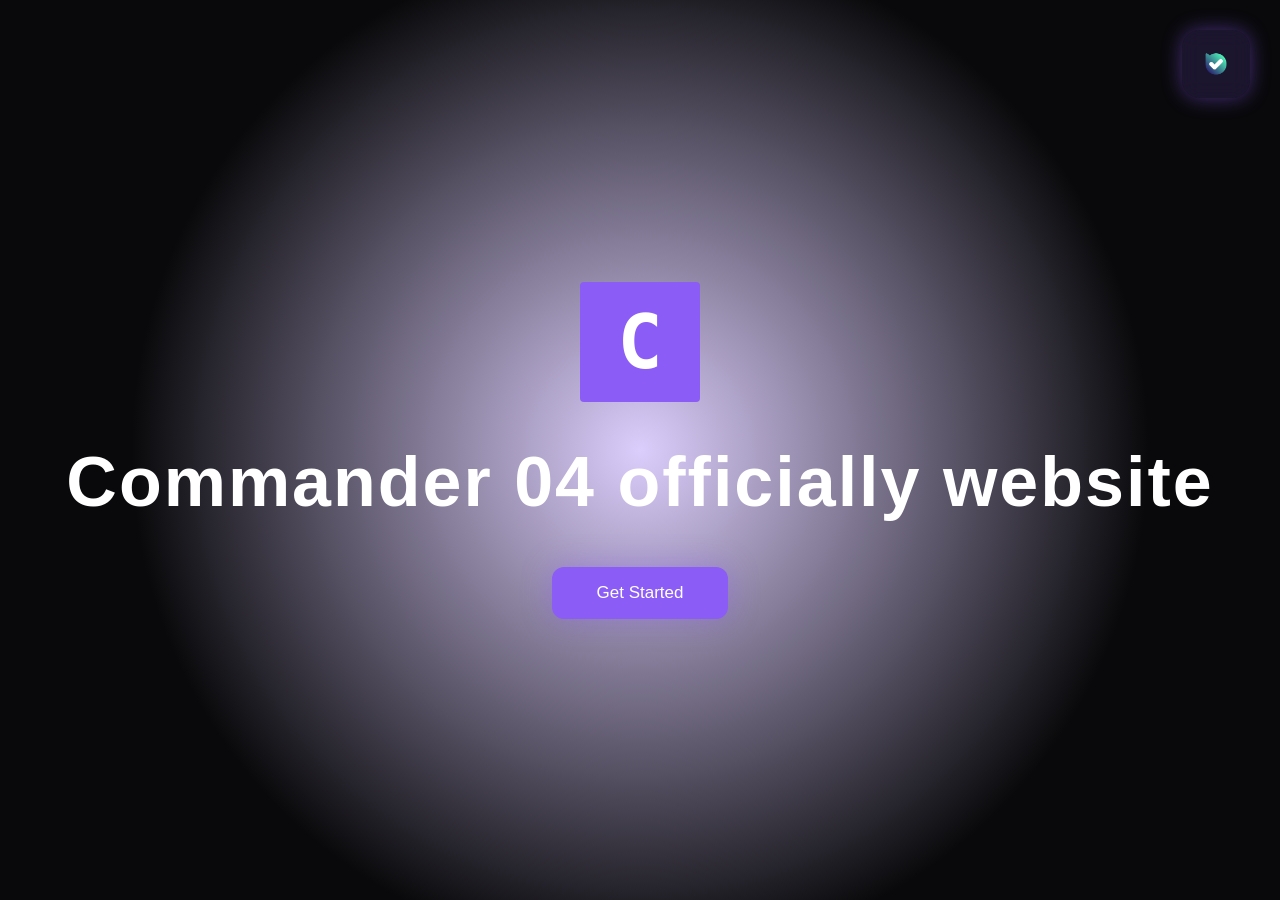
<file: index.html>
<!DOCTYPE html>
<html lang="en">

<head>

    <meta charset="UTF-8">

    <meta name="viewport" content="width=device-width, initial-scale=1.0">

    <title>Commander 04</title>

    <link rel="stylesheet" href="style.css">

</head>


<body>


<button class="contact-button" onclick="window.open('https://ble.ir/commandersite','_blank')">

    <img src="assets/images/bale.png" alt="Bale">

</button>



<main class="hero">


    <div class="logo-box">
        C
    </div>


    <h1>
        Commander 04 officially website
    </h1>


    <button class="hero-button" onclick="location.href='profile.html'">

        Get Started

    </button>


</main>



<script src="script.js"></script>


</body>

</html>
</file>
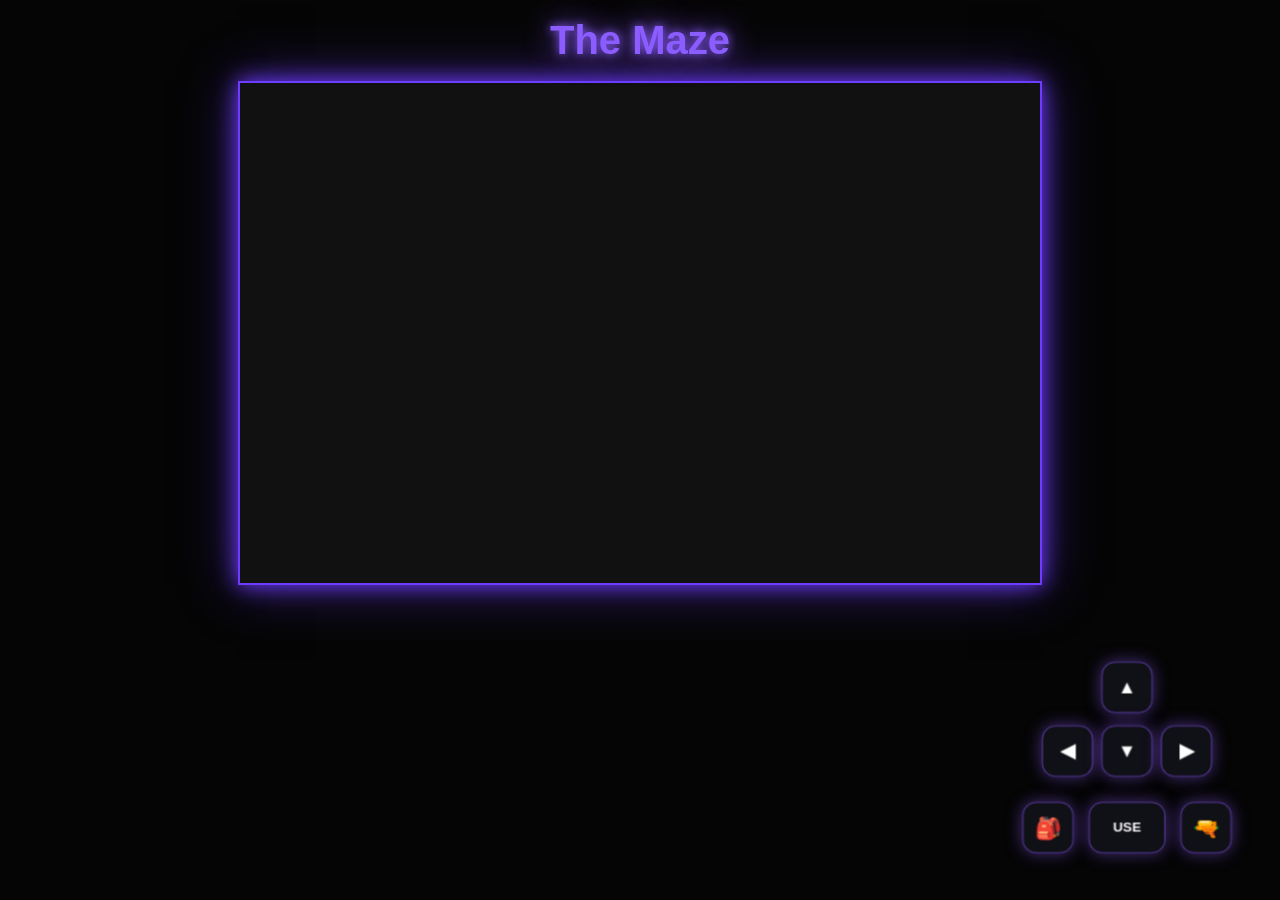
<file: game/the-maze/index.html>
<!DOCTYPE html>
<html lang="en">

<head>

    <meta charset="UTF-8">

    <meta name="viewport" content="width=device-width, initial-scale=1.0">

    <title>The Maze</title>

    <link rel="stylesheet" href="style.css">
    <link rel="stylesheet" href="mobile.css">

</head>

<body>

    <h1>The Maze</h1>

    <canvas id="gameCanvas"></canvas>


    <!-- Mobile Controls -->

    <div class="mobile-controls">

        <button id="up">▲</button>

        <div class="middle-row">

            <button id="left">◀</button>

            <button id="down">▼</button>

            <button id="right">▶</button>

        </div>

        <div class="bottom-row">

            <button id="backpack">🎒</button>

            <button id="use">USE</button>

            <button id="shoot">🔫</button>

        </div>

    </div>


    <!-- JS -->

    <script src="js/core.js"></script>

    <script src="js/input.js"></script>

    <script src="js/player.js"></script>

    <script src="js/camera.js"></script>

    <script src="js/items.js"></script>

    <script src="js/monster.js"></script>

    <script src="js/inventory.js"></script>

    <script src="js/ui.js"></script>

    <script src="js/flashlight.js"></script>

    <script src="js/combat.js"></script>
    
    <script src="js/gameover.js"></script>
    
    <script src="js/game.js"></script>

    <script src="mobile.js"></script>

</body>

</html>
</file>
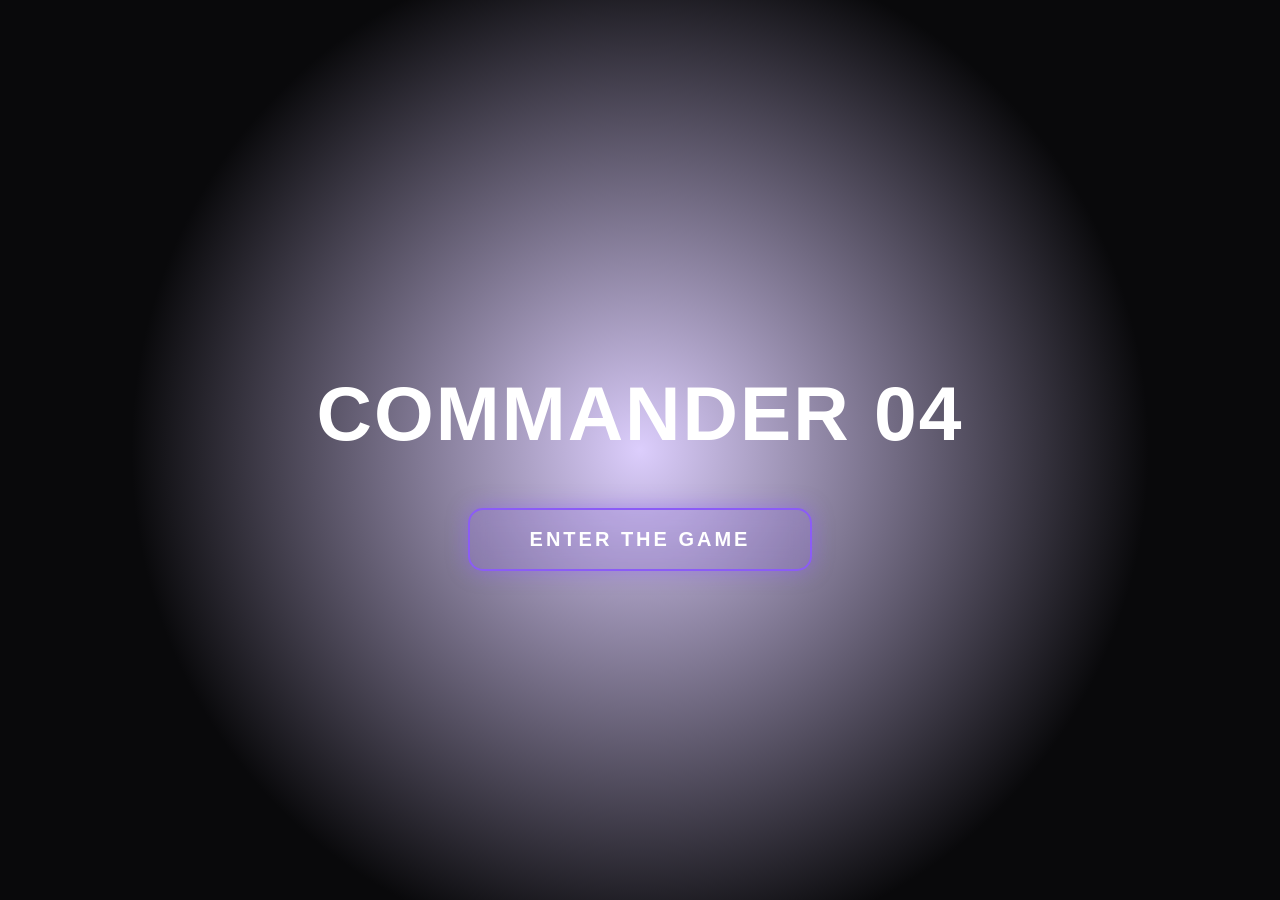
<file: main.html>
<!DOCTYPE html>
<html lang="en">

<head>

<meta charset="UTF-8">
<meta name="viewport" content="width=device-width, initial-scale=1.0">

<title>Commander 04</title>

<link rel="stylesheet" href="style.css">

</head>


<body>


<main class="main-hub">


    <h1>
        COMMANDER 04
    </h1>


    <button class="maze-button" onclick="location.href='game/the-maze/'">
    ENTER THE GAME
</button>


</main>


</body>

</html>
</file>
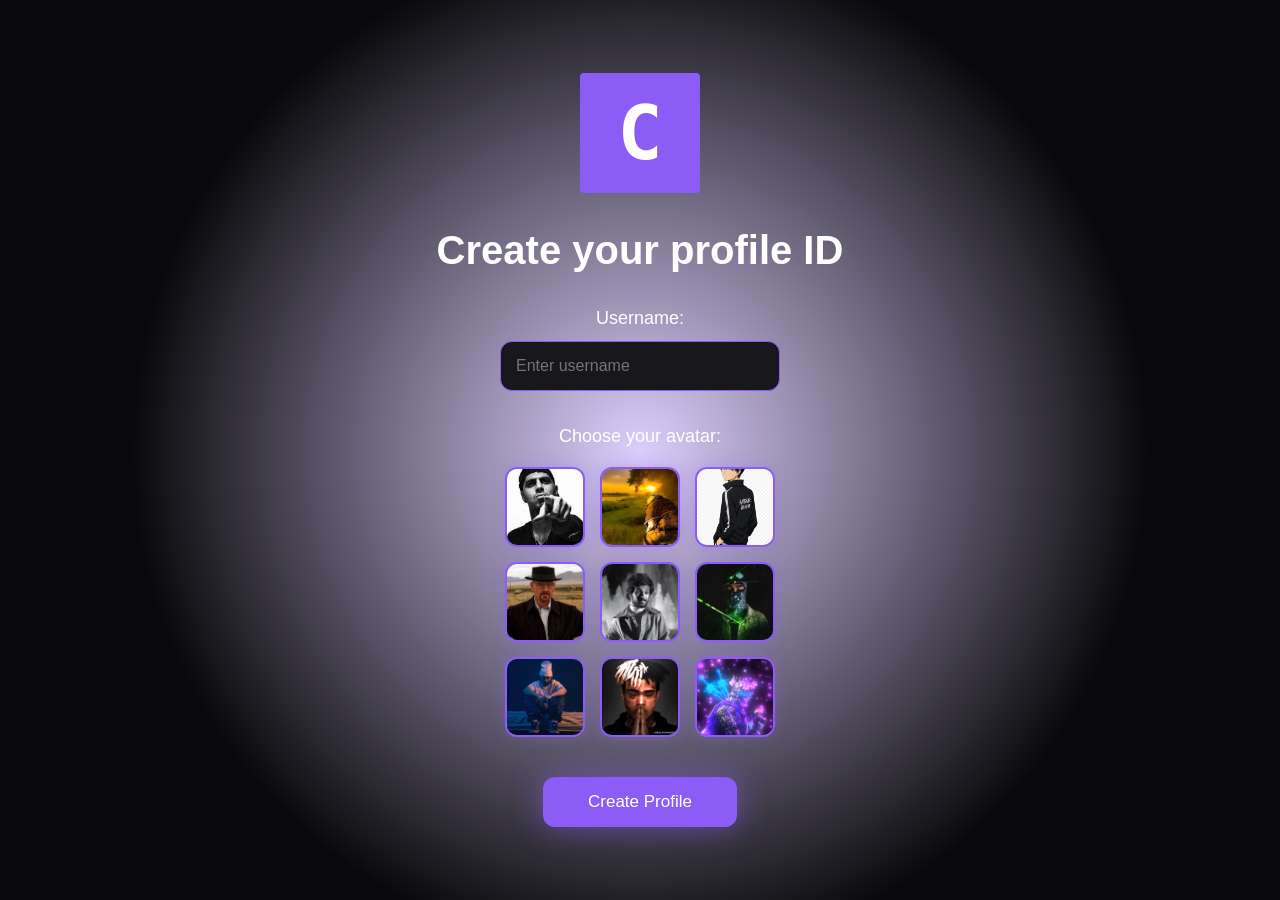
<file: profile.html>
<!DOCTYPE html>
<html lang="en">

<head>

    <meta charset="UTF-8">

    <meta name="viewport" content="width=device-width, initial-scale=1.0">

    <title>Create Profile - Commander 04</title>

    <link rel="stylesheet" href="profile.css">

</head>

<body>

<main class="profile-container">

    <div class="logo-box">
        C
    </div>

    <h1>
        Create your profile ID
    </h1>

    <div class="input-box">

        <label>
            Username:
        </label>

        <input
            id="username"
            type="text"
            placeholder="Enter username"
            maxlength="20">

    </div>

    <div class="avatar-box">

        <label>
            Choose your avatar:
        </label>

        <div class="avatar-list">

            <img src="assets/images/avatar1.png" class="avatar">
            <img src="assets/images/avatar2.png" class="avatar">
            <img src="assets/images/avatar3.png" class="avatar">

            <img src="assets/images/avatar4.png" class="avatar">
            <img src="assets/images/avatar5.png" class="avatar">
            <img src="assets/images/avatar6.png" class="avatar">

            <img src="assets/images/avatar7.png" class="avatar">
            <img src="assets/images/avatar8.png" class="avatar">
            <img src="assets/images/avatar9.png" class="avatar">

        </div>

    </div>

    <button
        id="createProfile"
        class="create-button">

        Create Profile

    </button>

</main>

<script src="profile.js"></script>

</body>

</html>
</file>
<file: style.css>
* {

    margin:0;
    padding:0;
    box-sizing:border-box;

}



:root {

    --purple:#8b5cf6;
    --purple-light:#b794ff;

}



body {

    min-height:100vh;

    display:flex;

    justify-content:center;

    align-items:center;

    background:

    radial-gradient(
        circle at center,
        rgba(139,92,246,.3),
        #09090b 65%
    );


    color:white;

    font-family:Arial,sans-serif;

}



.hero {

    text-align:center;

}



/* =========================
   Pixel Logo
========================= */


.logo-box {


    width:120px;

    height:120px;


    margin:auto;


    display:flex;

    justify-content:center;

    align-items:center;


    background:#8b5cf6;


    color:white;


    font-family:monospace;


    font-size:75px;


    font-weight:900;


    image-rendering:pixelated;


    border-radius:4px;


    opacity:0;


    animation:

    logoEnter 1.5s ease forwards,

    logoGlow 2.5s infinite alternate 1.5s;



}




@keyframes logoEnter {


    0% {

        opacity:0;

        transform:scale(.2) rotate(-20deg);

    }


    70% {

        opacity:1;

        transform:scale(1.15) rotate(5deg);

    }


    100% {

        opacity:1;

        transform:scale(1) rotate(0);

    }


}




@keyframes logoGlow {


    from {


        box-shadow:

        0 0 20px rgba(139,92,246,.5),

        0 0 40px rgba(139,92,246,.3);


    }


    to {


        box-shadow:

        0 0 45px rgba(139,92,246,1),

        0 0 100px rgba(139,92,246,.7);


    }


}




/* =========================
   Title
========================= */


h1 {


    margin-top:40px;


    font-size:clamp(35px,6vw,70px);


    letter-spacing:2px;


    opacity:0;


    animation:

    textEnter 1.5s ease forwards,

    textGlow 3s infinite alternate 1.5s;



}




@keyframes textEnter {


    from {

        opacity:0;

        transform:translateY(50px);

    }


    to {

        opacity:1;

        transform:translateY(0);

    }


}




@keyframes textGlow {


    from {


        text-shadow:

        0 0 10px rgba(139,92,246,.4);


    }


    to {


        text-shadow:

        0 0 30px rgba(139,92,246,1),

        0 0 70px rgba(139,92,246,.8);


    }


}





/* =========================
   Button
========================= */


.hero-button {


    margin-top:45px;


    padding:16px 45px;


    background:var(--purple);


    color:white;


    border:none;


    border-radius:12px;


    font-size:17px;


    cursor:pointer;


    opacity:0;


    animation:textEnter 1.5s ease forwards;

    animation-delay:.8s;



    box-shadow:

    0 0 30px rgba(139,92,246,.4);


}



.hero-button:hover {


    transform:translateY(-5px);


    background:var(--purple-light);


}

/* =========================
   Contact Button
========================= */

.contact-button {

    position: fixed;

    top: 30px;

    right: 30px;

    width: 68px;

    height: 68px;

    border: none;

    border-radius: 18px;

    background: rgba(139,92,246,.15);

    backdrop-filter: blur(10px);

    display: flex;

    justify-content: center;

    align-items: center;

    cursor: pointer;

    transition: .3s;

    box-shadow:
        0 0 20px rgba(139,92,246,.45);

    animation: contactGlow 3s infinite alternate;

}

.contact-button img {

    width: 54px;

    height: 54px;

    object-fit: contain;

}

.contact-button:hover {

    transform: translateY(-4px) scale(1.08);

    background: rgba(139,92,246,.35);

    box-shadow:
        0 0 45px rgba(139,92,246,1);

}

@keyframes contactGlow {

    from {

        box-shadow:
            0 0 15px rgba(139,92,246,.4);

    }

    to {

        box-shadow:
            0 0 35px rgba(139,92,246,.9);

    }

}

/* =========================
   Welcome Page
========================= */

.welcome-container{

    width:90%;

    max-width:700px;

    text-align:center;

}

.avatar{

    width:80px;

    height:80px;

    margin:35px auto 0;

    display:block;

    object-fit:cover;

    border-radius:18px;

    border:3px solid var(--purple);

    box-shadow:
    0 0 30px rgba(139,92,246,.5);

    opacity:0;

    animation:
    logoEnter 1.5s ease forwards,
    logoGlow 2.5s infinite alternate 1.5s;

}

.member-card{

    margin-top:35px;

    opacity:0;

    animation:
    textEnter 1.5s ease forwards;

    animation-delay:.5s;

    animation-fill-mode:forwards;

}

.member-card h3{

    color:#bfbfc9;

    font-size:18px;

    font-weight:normal;

}

#memberID{

    display:block;

    margin-top:10px;

    color:white;

    font-size:28px;

    font-weight:bold;

    letter-spacing:2px;

    text-shadow:
    0 0 25px rgba(139,92,246,.8);

}

#enterButton{

    margin-top:45px;

    padding:16px 45px;

    background:var(--purple);

    color:white;

    border:none;

    border-radius:12px;

    font-size:17px;

    cursor:pointer;

    transition:.3s;

    opacity:0;

    animation:
    textEnter 1.5s ease forwards;

    animation-delay:.8s;

    animation-fill-mode:forwards;

    box-shadow:
    0 0 30px rgba(139,92,246,.4);

}

#enterButton:hover{

    transform:translateY(-5px);

    background:var(--purple-light);

}


/* =========================
   Main Page
========================= */


.main-hub{

    text-align:center;

}


.main-hub h1{

    opacity:1;

    font-size:clamp(40px,6vw,80px);

}



.maze-button{

    margin-top:50px;

    padding:18px 60px;

    background:rgba(139,92,246,.15);

    color:white;

    border:2px solid var(--purple);

    border-radius:15px;

    font-size:20px;

    font-weight:bold;

    letter-spacing:3px;

    cursor:pointer;

    backdrop-filter:blur(10px);


    box-shadow:

    0 0 20px rgba(139,92,246,.5);


    transition:.3s;

}



.maze-button:hover{


    transform:scale(1.08);


    color:#b794ff;


    box-shadow:

    0 0 40px rgba(139,92,246,1),

    0 0 80px rgba(139,92,246,.6);


}
</file>
<file: game/the-maze/style.css>
/* ===========================
   Reset
=========================== */

*{

    margin:0;
    padding:0;
    box-sizing:border-box;

}

/* ===========================
   Body
=========================== */

body{

    background:#050505;

    color:white;

    font-family:Arial,sans-serif;

    text-align:center;

    overflow:hidden;

}

/* ===========================
   Title
=========================== */

h1{

    margin:18px 0;

    color:#8b5cff;

    text-shadow:
    0 0 10px #8b5cff,
    0 0 30px #8b5cff;

    font-size:40px;

    user-select:none;

}

/* ===========================
   Canvas
=========================== */

canvas{

    display:block;

    margin:auto;

    background:#111;

    border:2px solid #6d3cff;

    box-shadow:

    0 0 20px #6d3cff,

    0 0 50px rgba(109,60,255,.5);

}

/* ===========================
   Future UI
=========================== */

.ui{

    position:fixed;

    inset:0;

    pointer-events:none;

}

/* ===========================
   Backpack
=========================== */

.inventory{

    position:fixed;

    left:50%;

    bottom:-350px;

    transform:translateX(-50%);

    width:430px;

    max-width:92%;

    height:260px;

    border-radius:20px;

    background:rgba(25,25,35,.92);

    border:2px solid #8b5cff;

    box-shadow:

    0 0 35px rgba(139,92,255,.6);

    transition:.35s;

}

.inventory.open{

    bottom:20px;

}
</file>
<file: game/the-maze/mobile.css>
/* =========================
   MOBILE CONTROLS
========================= */


.mobile-controls {

    position: fixed;

    left: 0;
    right: 0;
    bottom: 20px;

    display: flex;

    flex-direction: column;

    align-items: center;

    gap: 10px;

    z-index: 10;

    pointer-events: none;

}



/* =========================
   BUTTON STYLE
========================= */


.mobile-controls button {

    width: 60px;

    height: 60px;

    border-radius: 16px;

    border: 1px solid rgba(139,92,246,.8);


    background:

    rgba(20,20,30,.75);


    color: white;


    font-size: 22px;

    font-weight: bold;


    backdrop-filter: blur(10px);


    box-shadow:

    0 0 20px rgba(139,92,246,.5);


    cursor: pointer;


    pointer-events: auto;


    transition: .2s;

}



/* PRESS EFFECT */

.mobile-controls button:active {

    transform: scale(.9);


    background:#8b5cf6;


    box-shadow:

    0 0 40px #8b5cf6;

}



/* =========================
   DIRECTION BUTTONS
========================= */


#up {

    margin-bottom:5px;

}



.middle-row {


    display:flex;


    gap:10px;


}



#down {

    margin-top:0;

}



.bottom-row {


    display:flex;


    gap:18px;


    margin-top:20px;

}




/* ACTION BUTTONS */


#backpack {

    font-size:25px;

}



#use {

    width:90px;

    font-size:16px;

}



#shoot {

    font-size:25px;

}




/* =========================
   DESKTOP
========================= */


@media (min-width:900px){


    .mobile-controls {

        transform:scale(.85);

        left:auto;

        right:30px;

        bottom:30px;

        align-items:center;

    }


}




/* =========================
   SMALL MOBILE
========================= */


@media (max-width:450px){


    .mobile-controls button {

        width:55px;

        height:55px;

    }


    #use {

        width:80px;

    }


}
</file>
<file: profile.css>
* {

    margin:0;
    padding:0;
    box-sizing:border-box;

}



body {

    min-height:100vh;

    display:flex;

    justify-content:center;

    align-items:center;


    background:

    radial-gradient(
        circle at center,
        rgba(139,92,246,.3),
        #09090b 65%
    );


    color:white;

    font-family:Arial,sans-serif;

}




.profile-container {

    text-align:center;

    animation:pageEnter 1.2s ease forwards;

}




/* Logo */


.logo-box {

    width:120px;

    height:120px;


    margin:auto;


    display:flex;

    justify-content:center;

    align-items:center;


    background:#8b5cf6;


    color:white;


    font-family:monospace;


    font-size:75px;


    font-weight:900;


    border-radius:4px;


    animation:logoGlow 2.5s infinite alternate;


}



@keyframes logoGlow {


    from {

        box-shadow:

        0 0 20px rgba(139,92,246,.5);

    }


    to {

        box-shadow:

        0 0 90px rgba(139,92,246,1);

    }

}





/* Title */


h1 {

    margin-top:35px;

    font-size:40px;


    animation:textGlow 3s infinite alternate;

}



@keyframes textGlow {


    from {

        text-shadow:

        0 0 10px rgba(139,92,246,.4);

    }


    to {

        text-shadow:

        0 0 40px rgba(139,92,246,1);

    }

}





/* Username */


.input-box {

    margin-top:35px;

}



label {

    display:block;

    margin-bottom:12px;

    font-size:18px;

}



input {


    width:280px;


    padding:15px;


    background:#17171c;


    border:1px solid #8b5cf6;


    border-radius:12px;


    color:white;


    outline:none;


    font-size:16px;


}



input:focus {


    box-shadow:

    0 0 25px rgba(139,92,246,.8);

}





/* Avatars */


.avatar-box {

    margin-top:35px;

}



.avatar-list {


    margin-top:20px;


    display:grid;


    grid-template-columns:repeat(3,80px);


    gap:15px;


    justify-content:center;


}



.avatar-list img {


    width:80px;

    height:80px;


    object-fit:cover;


    border-radius:12px;


    border:2px solid #8b5cf6;


    cursor:pointer;


    transition:.3s;


    box-shadow:

    0 0 15px rgba(139,92,246,.3);


}



.avatar-list img:hover {


    transform:scale(1.1);


    box-shadow:

    0 0 35px rgba(139,92,246,.9);

}





/* Button */


.create-button {


    margin-top:40px;


    padding:15px 45px;


    border:none;


    border-radius:12px;


    background:#8b5cf6;


    color:white;


    font-size:17px;


    cursor:pointer;


    box-shadow:

    0 0 30px rgba(139,92,246,.5);


    transition:.3s;

}



.create-button:hover {


    transform:translateY(-5px);


    background:#b794ff;

}




@keyframes pageEnter {


    from {

        opacity:0;

        transform:scale(.85);

    }


    to {

        opacity:1;

        transform:scale(1);

    }

}
</file>
